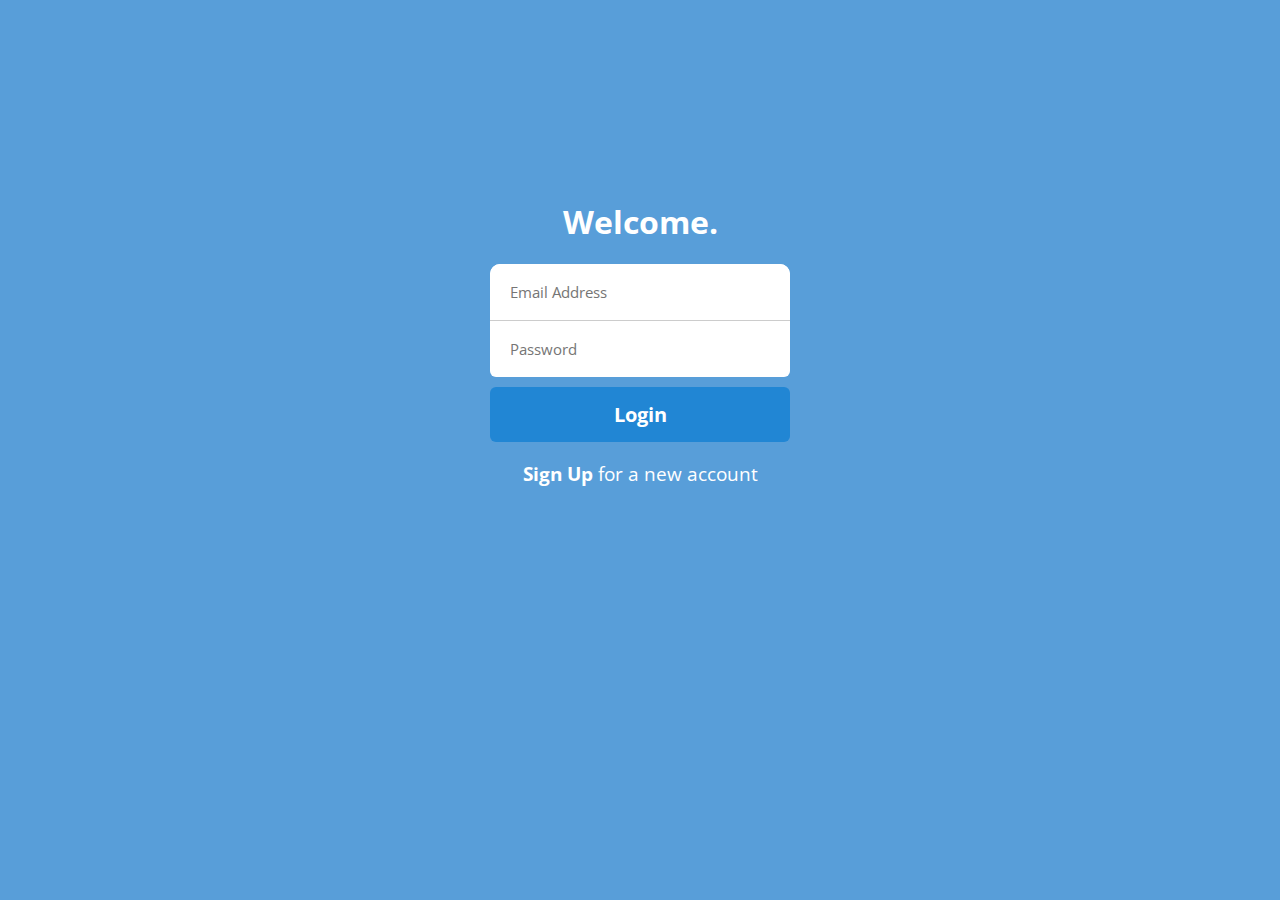
<file: login_page.html>
<!DOCTYPE html>
<html lang="en">
<head>
    <meta charset="UTF-8">
    <meta http-equiv="X-UA-Compatible" content="IE=edge">
    <meta name="viewport" content="width=device-width, initial-scale=1.0">
    <link rel="preconnect" href="https://fonts.googleapis.com">
    <link rel="preconnect" href="https://fonts.gstatic.com" crossorigin>
    <link rel="stylesheet" href="main.css">
    <link href="https://fonts.googleapis.com/css2?family=Open+Sans:ital,wght@0,300;1,700&display=swap" rel="stylesheet">
    <link rel="stylesheet" href="https://cdnjs.cloudflare.com/ajax/libs/font-awesome/6.3.0/css/all.min.css"
        integrity="sha512-SzlrxWUlpfuzQ+pcUCosxcglQRNAq/DZjVsC0lE40xsADsfeQoEypE+enwcOiGjk/bSuGGKHEyjSoQ1zVisanQ=="
        crossorigin="anonymous" referrerpolicy="no-referrer" />
    <title>Login</title>
</head>
<body>
    <div id="container">
        <div id="header">
            <div class="logo">
                <i class="fa-brands fa-weibo"></i>
            </div>
            <h1>Welcome.</h1>
        </div>
        <div id="form">
            <div class="container-fields">
                <input type="Email" placeholder="Email Address">
                <input type="password" placeholder="Password">
            </div>
            <input type="submit" value="Login">
        </div>
        <div id="footer">
            <p><a href="#">Sign Up</a> for a new account</p>
        </div>
    </div>
</body>
</html>
</file>
<file: main.css>
body {
    background-color: #589ED9;
    font-family: 'Open Sans', sans-serif;
}

#container {
    width: 300px;
    margin: 0 auto;
    margin-top: 200px;
    text-align: center;
}

#header .logo .fa-brands{
    color: white;
    font-size: 50px;
}
#header h1 {
    font-size: 32px;
    color: white;
    margin-top: 10px;
}

#form .container-fields {
    background-color: white;
    border-radius: 10px;
}

#form .container-fields input {
    font-family: 'Open Sans', sans-serif;
    width: 100%;
    border: none;
    font-size: 15px;
    padding: 0px;
    margin: 0px;
    outline: none;
    padding-top: 18px;
    padding-bottom: 18px;
    text-indent: 20px;
    border-radius: 10px;
}

#form .container-fields input[type="password"] {
    border-top: 1px solid #ccc;
    border-radius: 0px;
    border-bottom-left-radius: 6px;
    border-bottom-right-radius: 6px;
}

#form input[type="submit"] {
    font-family: 'Open Sans', sans-serif;
    display: block;
    width: 100%;
    background-color: #2186D4;
    border: none;
    font-size: 20px;
    font-weight: bold;
    color: white;
    margin-top: 10px;
    padding: 14px 0px;
    border-radius: 6px;
}

#form input[type="submit"]:hover {
    background: #0B6AB4;
    cursor: pointer;
}


#footer p {
    color: white;
    font-size: 19px;
}

#footer p a {
    color: white;
    text-decoration: none;
    font-weight: bold;
}
</file>
